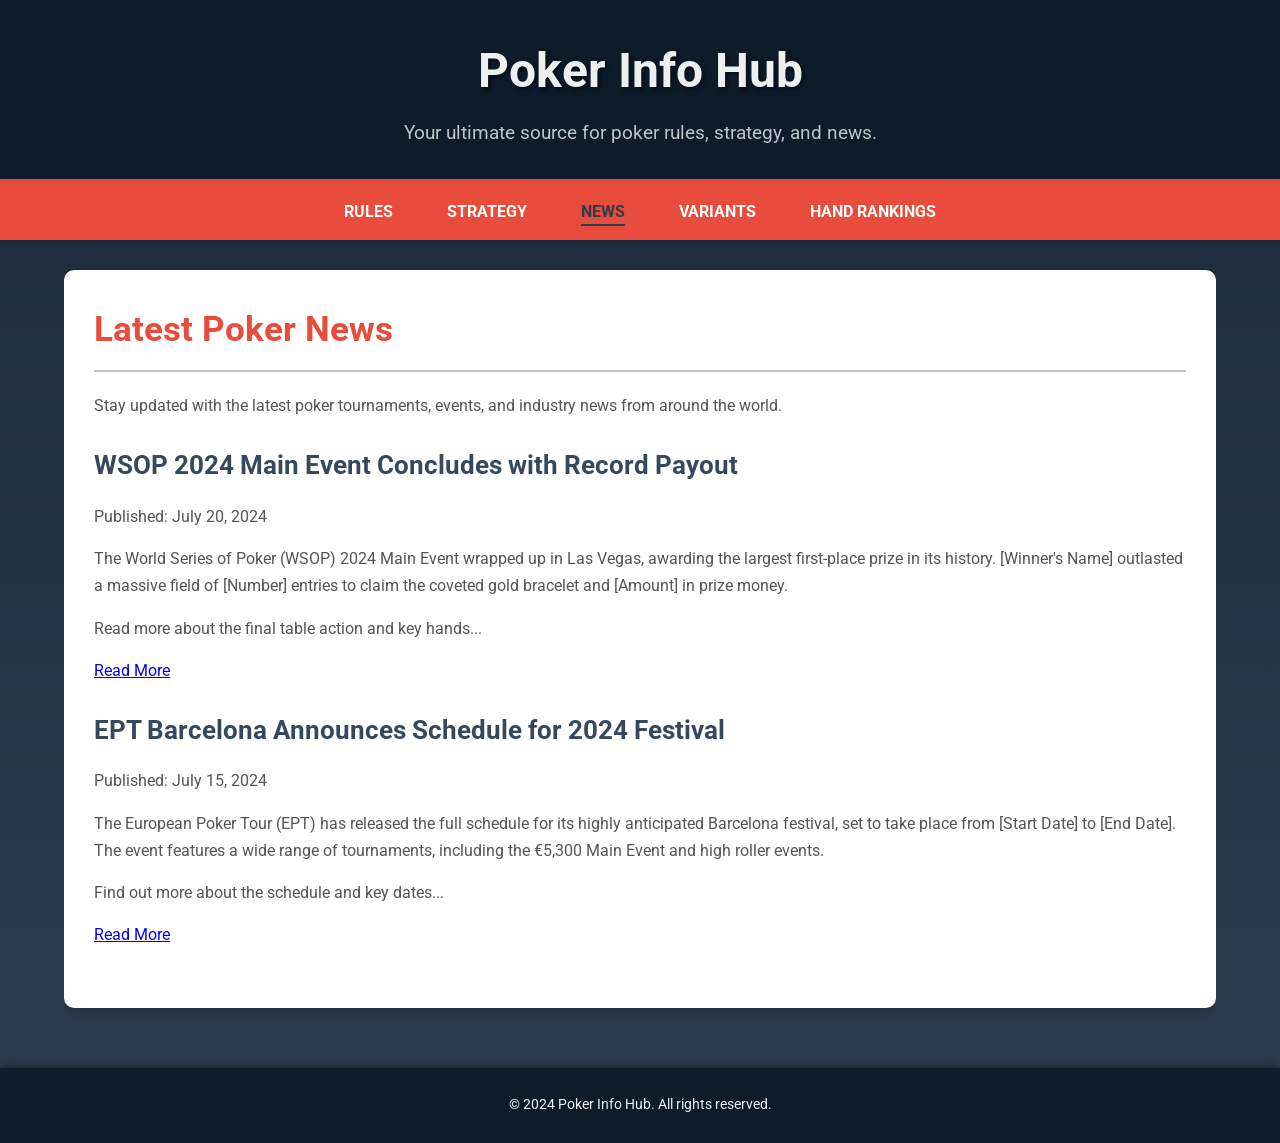
<file: news.html>
<!DOCTYPE html>
<html lang="en">
<head>
    <meta charset="UTF-8">
    <meta name="viewport" content="width=device-width, initial-scale=1.0">
    <title>Poker News - Poker Info Hub</title>
    <link href="https://fonts.googleapis.com/css2?family=Roboto:wght@400;700&display=swap" rel="stylesheet">
    <link rel="stylesheet" href="style.css">
    <script src="script.js" defer></script>
</head>
<body>

    <header>
        <div class="container">
             <a href="index.html" class="site-title" aria-label="Home">
                <h1>Poker Info Hub</h1>
                <p>Your ultimate source for poker rules, strategy, and news.</p>
            </a>
        </div>
    </header>

    <nav>
        <div class="container">
            <ul>
                <li><a href="rules.html">Rules</a></li>
                <li><a href="strategy.html">Strategy</a></li>
                <li><a href="news.html">News</a></li>
                <li><a href="variants.html">Variants</a></li>
                <li><a href="rankings.html">Hand Rankings</a></li>
            </ul>
        </div>
    </nav>

    <div class="container main-content full-width">
        <main class="content-area">
            <section id="news-content" class="content-section">
                <h2>Latest Poker News</h2>
                <p>Stay updated with the latest poker tournaments, events, and industry news from around the world.</p>

                <article class="news-article">
                    <h3>WSOP 2024 Main Event Concludes with Record Payout</h3>
                    <p class="article-meta">Published: July 20, 2024</p>
                    <p>The World Series of Poker (WSOP) 2024 Main Event wrapped up in Las Vegas, awarding the largest first-place prize in its history. [Winner's Name] outlasted a massive field of [Number] entries to claim the coveted gold bracelet and [Amount] in prize money.</p>
                    <p>Read more about the final table action and key hands...</p>
                    <a href="#" class="read-more">Read More</a>
                </article>

                 <article class="news-article">
                    <h3>EPT Barcelona Announces Schedule for 2024 Festival</h3>
                    <p class="article-meta">Published: July 15, 2024</p>
                    <p>The European Poker Tour (EPT) has released the full schedule for its highly anticipated Barcelona festival, set to take place from [Start Date] to [End Date]. The event features a wide range of tournaments, including the €5,300 Main Event and high roller events.</p>
                    <p>Find out more about the schedule and key dates...</p>
                     <a href="#" class="read-more">Read More</a>
                </article>

                </section>
        </main>
    </div>

    <footer>
        <div class="container">
            <p>&copy; 2024 Poker Info Hub. All rights reserved.</p>
        </div>
    </footer>

</body>
</html>
</file>
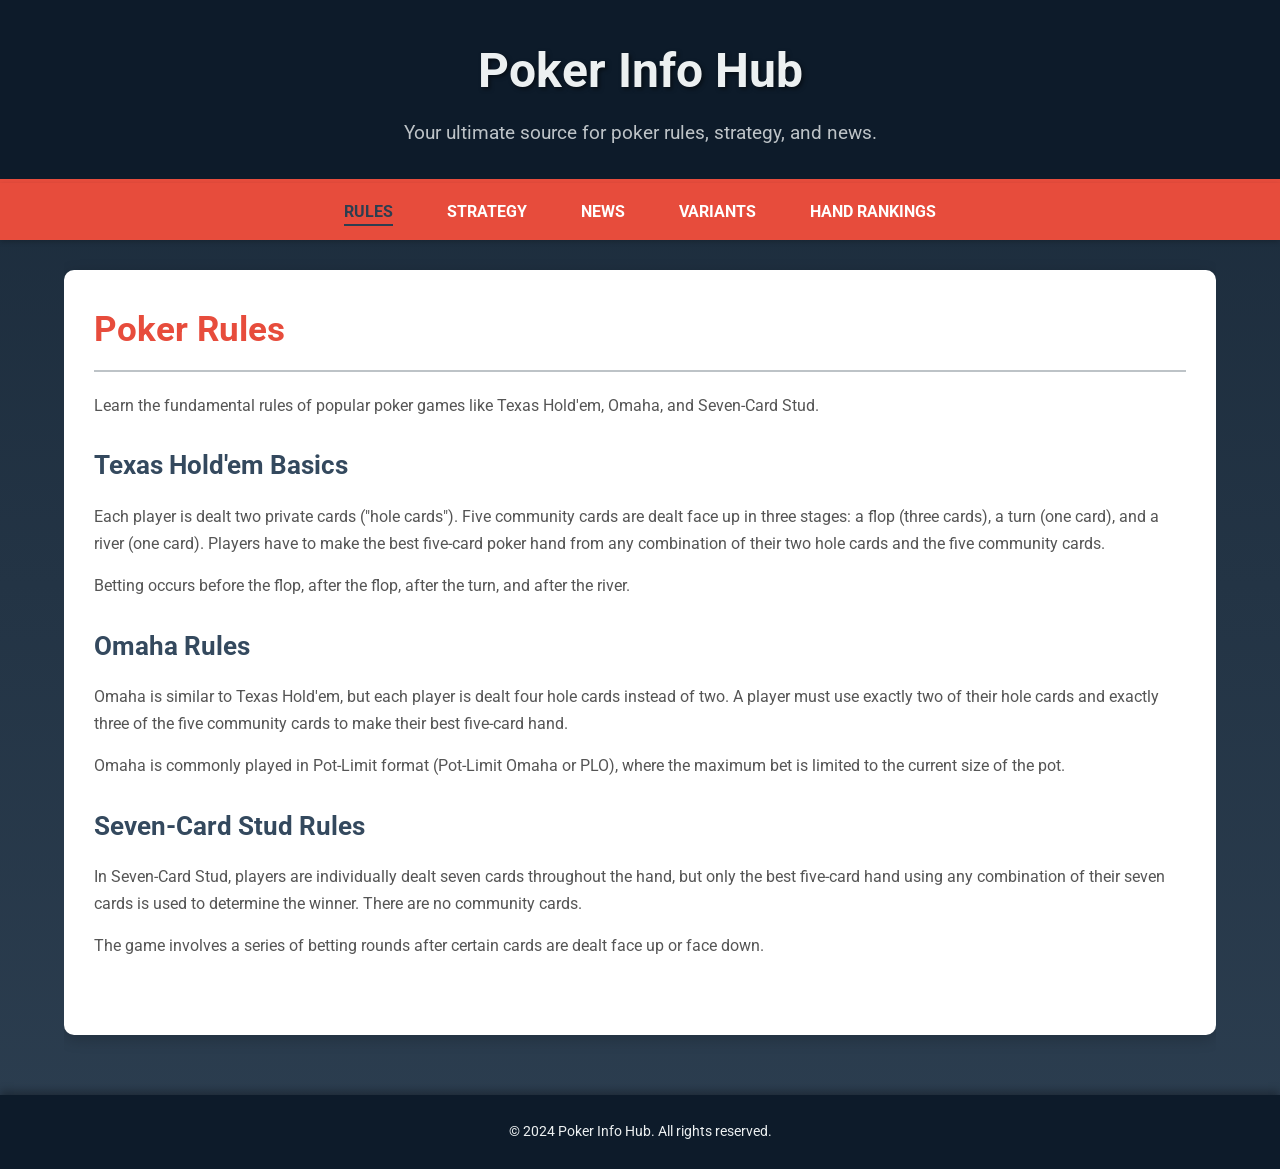
<file: rules.html>
<!DOCTYPE html>
<html lang="en">
<head>
    <meta charset="UTF-8">
    <meta name="viewport" content="width=device-width, initial-scale=1.0">
    <title>Poker Rules - Poker Info Hub</title>
    <link href="https://fonts.googleapis.com/css2?family=Roboto:wght@400;700&display=swap" rel="stylesheet">
    <link rel="stylesheet" href="style.css">
    <script src="script.js" defer></script>
</head>
<body>

    <header>
        <div class="container">
             <a href="index.html" class="site-title" aria-label="Home">
                <h1>Poker Info Hub</h1>
                <p>Your ultimate source for poker rules, strategy, and news.</p>
            </a>
        </div>
    </header>

    <nav>
        <div class="container">
            <ul>
                <li><a href="rules.html">Rules</a></li>
                <li><a href="strategy.html">Strategy</a></li>
                <li><a href="news.html">News</a></li>
                <li><a href="variants.html">Variants</a></li>
                <li><a href="rankings.html">Hand Rankings</a></li>
            </ul>
        </div>
    </nav>

    <div class="container main-content full-width">
        <main class="content-area">
            <section id="rules-content" class="content-section">
                <h2>Poker Rules</h2>
                <p>Learn the fundamental rules of popular poker games like Texas Hold'em, Omaha, and Seven-Card Stud.</p>

                <h3>Texas Hold'em Basics</h3>
                <p>Each player is dealt two private cards ("hole cards"). Five community cards are dealt face up in three stages: a flop (three cards), a turn (one card), and a river (one card). Players have to make the best five-card poker hand from any combination of their two hole cards and the five community cards.</p>
                <p>Betting occurs before the flop, after the flop, after the turn, and after the river.</p>

                <h3>Omaha Rules</h3>
                 <p>Omaha is similar to Texas Hold'em, but each player is dealt four hole cards instead of two. A player must use exactly two of their hole cards and exactly three of the five community cards to make their best five-card hand.</p>
                 <p>Omaha is commonly played in Pot-Limit format (Pot-Limit Omaha or PLO), where the maximum bet is limited to the current size of the pot.</p>

                 <h3>Seven-Card Stud Rules</h3>
                 <p>In Seven-Card Stud, players are individually dealt seven cards throughout the hand, but only the best five-card hand using any combination of their seven cards is used to determine the winner. There are no community cards.</p>
                 <p>The game involves a series of betting rounds after certain cards are dealt face up or face down.</p>

                </section>
        </main>
    </div>

    <footer>
        <div class="container">
            <p>&copy; 2024 Poker Info Hub. All rights reserved.</p>
        </div>
    </footer>

</body>
</html>
</file>
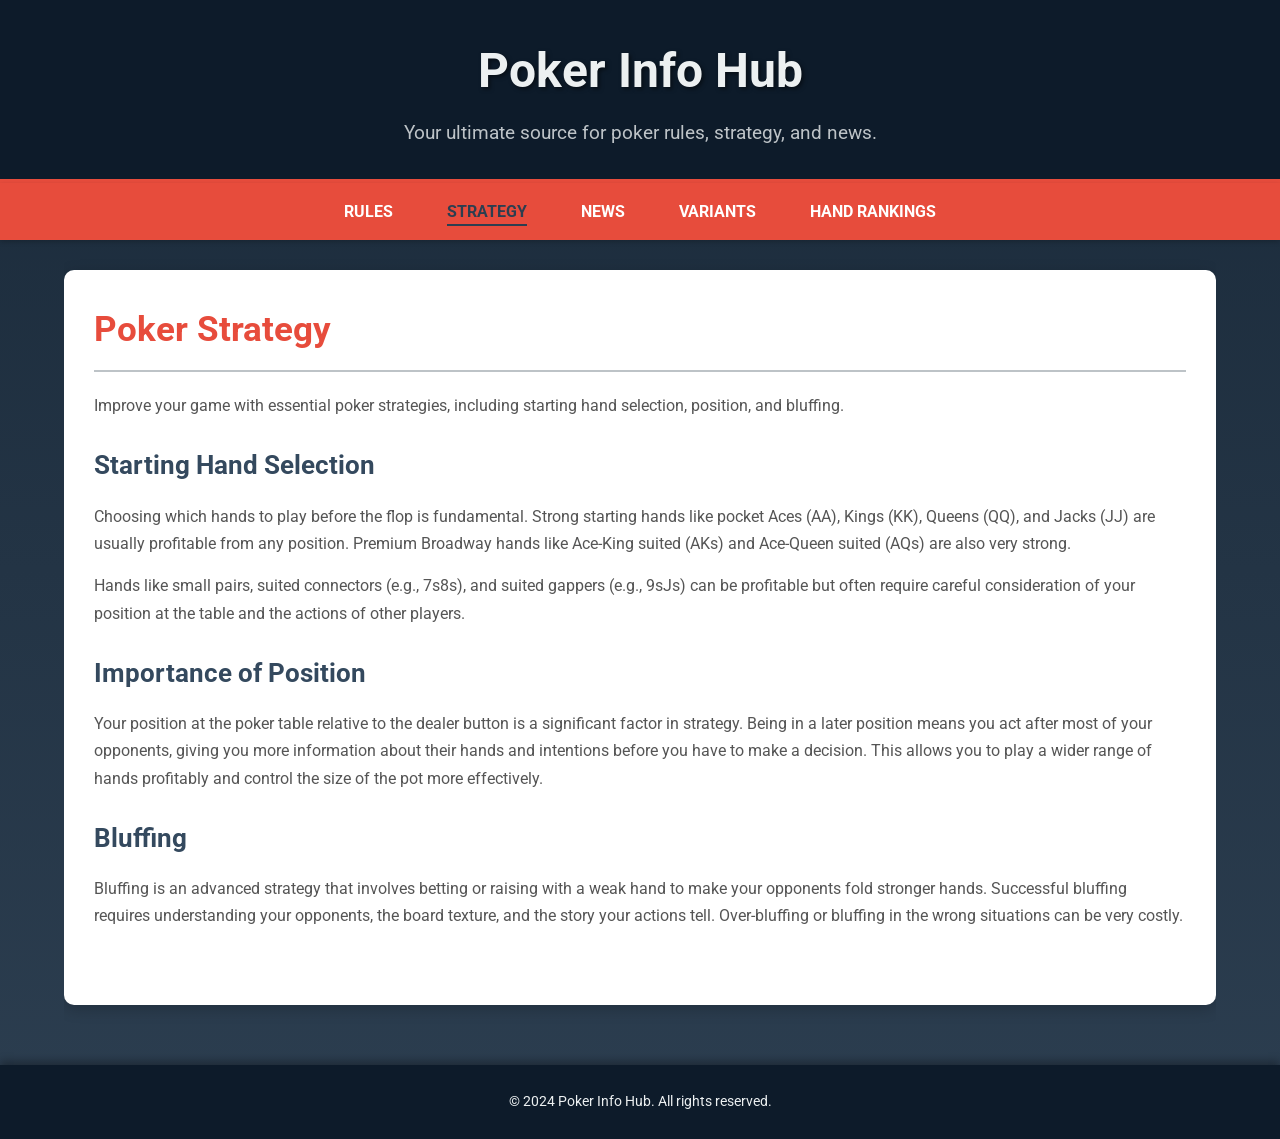
<file: strategy.html>
<!DOCTYPE html>
<html lang="en">
<head>
    <meta charset="UTF-8">
    <meta name="viewport" content="width=device-width, initial-scale=1.0">
    <title>Poker Strategy - Poker Info Hub</title>
    <link href="https://fonts.googleapis.com/css2?family=Roboto:wght@400;700&display=swap" rel="stylesheet">
    <link rel="stylesheet" href="style.css">
    <script src="script.js" defer></script>
</head>
<body>

    <header>
        <div class="container">
             <a href="index.html" class="site-title" aria-label="Home">
                <h1>Poker Info Hub</h1>
                <p>Your ultimate source for poker rules, strategy, and news.</p>
            </a>
        </div>
    </header>

    <nav>
        <div class="container">
            <ul>
                <li><a href="rules.html">Rules</a></li>
                <li><a href="strategy.html">Strategy</a></li>
                <li><a href="news.html">News</a></li>
                <li><a href="variants.html">Variants</a></li>
                <li><a href="rankings.html">Hand Rankings</a></li>
            </ul>
        </div>
    </nav>

    <div class="container main-content full-width">
        <main class="content-area">
            <section id="strategy-content" class="content-section">
                <h2>Poker Strategy</h2>
                <p>Improve your game with essential poker strategies, including starting hand selection, position, and bluffing.</p>

                <h3>Starting Hand Selection</h3>
                <p>Choosing which hands to play before the flop is fundamental. Strong starting hands like pocket Aces (AA), Kings (KK), Queens (QQ), and Jacks (JJ) are usually profitable from any position. Premium Broadway hands like Ace-King suited (AKs) and Ace-Queen suited (AQs) are also very strong.</p>
                <p>Hands like small pairs, suited connectors (e.g., 7s8s), and suited gappers (e.g., 9sJs) can be profitable but often require careful consideration of your position at the table and the actions of other players.</p>

                <h3>Importance of Position</h3>
                <p>Your position at the poker table relative to the dealer button is a significant factor in strategy. Being in a later position means you act after most of your opponents, giving you more information about their hands and intentions before you have to make a decision. This allows you to play a wider range of hands profitably and control the size of the pot more effectively.</p>

                <h3>Bluffing</h3>
                <p>Bluffing is an advanced strategy that involves betting or raising with a weak hand to make your opponents fold stronger hands. Successful bluffing requires understanding your opponents, the board texture, and the story your actions tell. Over-bluffing or bluffing in the wrong situations can be very costly.</p>

                </section>
        </main>
    </div>

    <footer>
        <div class="container">
            <p>&copy; 2024 Poker Info Hub. All rights reserved.</p>
        </div>
    </footer>

</body>
</html>
</file>
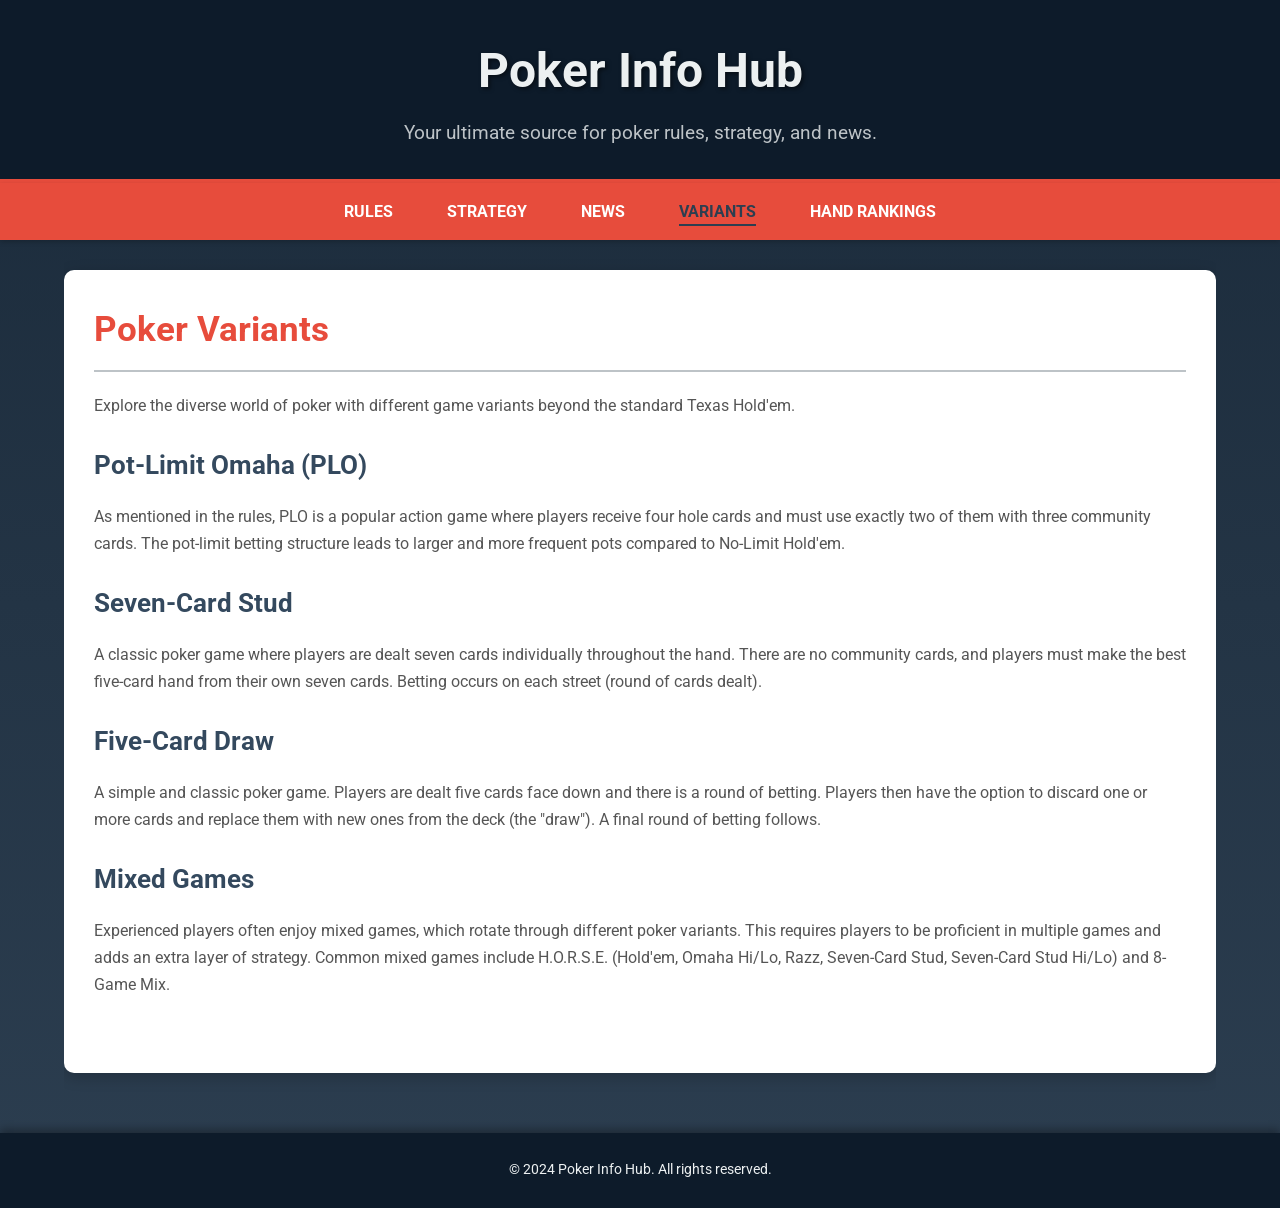
<file: variants.html>
<!DOCTYPE html>
<html lang="en">
<head>
    <meta charset="UTF-8">
    <meta name="viewport" content="width=device-width, initial-scale=1.0">
    <title>Poker Variants - Poker Info Hub</title>
    <link href="https://fonts.googleapis.com/css2?family=Roboto:wght@400;700&display=swap" rel="stylesheet">
    <link rel="stylesheet" href="style.css">
    <script src="script.js" defer></script>
</head>
<body>

    <header>
        <div class="container">
             <a href="index.html" class="site-title" aria-label="Home">
                <h1>Poker Info Hub</h1>
                <p>Your ultimate source for poker rules, strategy, and news.</p>
            </a>
        </div>
    </header>

    <nav>
        <div class="container">
            <ul>
                <li><a href="rules.html">Rules</a></li>
                <li><a href="strategy.html">Strategy</a></li>
                <li><a href="news.html">News</a></li>
                <li><a href="variants.html">Variants</a></li>
                <li><a href="rankings.html">Hand Rankings</a></li>
            </ul>
        </div>
    </nav>

    <div class="container main-content full-width">
        <main class="content-area">
            <section id="variants-content" class="content-section">
                <h2>Poker Variants</h2>
                <p>Explore the diverse world of poker with different game variants beyond the standard Texas Hold'em.</p>

                <h3>Pot-Limit Omaha (PLO)</h3>
                <p>As mentioned in the rules, PLO is a popular action game where players receive four hole cards and must use exactly two of them with three community cards. The pot-limit betting structure leads to larger and more frequent pots compared to No-Limit Hold'em.</p>

                <h3>Seven-Card Stud</h3>
                <p>A classic poker game where players are dealt seven cards individually throughout the hand. There are no community cards, and players must make the best five-card hand from their own seven cards. Betting occurs on each street (round of cards dealt).</p>

                <h3>Five-Card Draw</h3>
                <p>A simple and classic poker game. Players are dealt five cards face down and there is a round of betting. Players then have the option to discard one or more cards and replace them with new ones from the deck (the "draw"). A final round of betting follows.</p>

                <h3>Mixed Games</h3>
                <p>Experienced players often enjoy mixed games, which rotate through different poker variants. This requires players to be proficient in multiple games and adds an extra layer of strategy. Common mixed games include H.O.R.S.E. (Hold'em, Omaha Hi/Lo, Razz, Seven-Card Stud, Seven-Card Stud Hi/Lo) and 8-Game Mix.</p>

                </section>
        </main>
    </div>

    <footer>
        <div class="container">
            <p>&copy; 2024 Poker Info Hub. All rights reserved.</p>
        </div>
    </footer>

</body>
</html>
</file>
<file: style.css>
/* Basic Reset */
* {
    margin: 0;
    padding: 0;
    box-sizing: border-box;
}

body {
    font-family: 'Roboto', sans-serif;
    line-height: 1.7;
    color: #333;
    background-color: #1a2a3a; /* Darker background */
    background-image: linear-gradient(to bottom, #1a2a3a, #2c3e50); /* Subtle gradient */
    min-height: 100vh; /* Ensure body takes at least full viewport height */
    overflow-x: hidden; /* Prevent horizontal scroll due to animations */
}

.container {
    width: 90%;
    max-width: 1200px;
    margin: 0 auto;
    overflow: hidden;
}

header {
    background: #0d1b2a; /* Even darker header */
    color: #ecf0f1;
    padding: 30px 0;
    min-height: 80px;
    border-bottom: #e74c3c 4px solid;
    text-align: center;
    box-shadow: 0 4px 8px rgba(0, 0, 0, 0.3); /* Stronger shadow */
}

.site-title {
    text-decoration: none; /* Remove underline from link */
    color: inherit; /* Inherit color from parent */
    display: inline-block; /* Allow padding/margin */
    transition: transform 0.3s ease; /* Smooth hover effect */
}

.site-title:hover {
    transform: translateY(-5px); /* Lift effect on hover */
}


header h1 {
    margin: 0;
    font-size: 3em; /* Larger heading */
    margin-bottom: 5px;
    text-shadow: 2px 2px 4px rgba(0, 0, 0, 0.5); /* Text shadow */
}

header p {
    margin-bottom: 0;
    font-size: 1.2em;
    color: #bdc3c7; /* Lighter subtitle color */
}

nav {
    background: #e74c3c; /* Accent color for nav */
    color: #fff;
    box-shadow: 0 2px 5px rgba(0, 0, 0, 0.2);
    position: sticky; /* Make nav sticky */
    top: 0; /* Stick to the top */
    z-index: 1000; /* Ensure it's above other content */
}

nav ul {
    padding: 0;
    list-style: none;
    text-align: center;
}

nav ul li {
    display: inline-block;
    padding: 15px 25px;
}

nav a {
    color: #fff;
    text-decoration: none;
    text-transform: uppercase;
    font-size: 1em;
    font-weight: bold;
    transition: color 0.3s ease, transform 0.3s ease; /* Smooth transitions */
    position: relative; /* Needed for underline effect */
}

nav a::after {
    content: '';
    position: absolute;
    left: 0;
    bottom: -5px; /* Position below text */
    width: 0; /* Start with no width */
    height: 2px;
    background-color: #2c3e50; /* Dark underline color */
    transition: width 0.3s ease; /* Smooth width transition */
}

nav a:hover::after,
nav a.active::after {
    width: 100%; /* Expand underline on hover/active */
}

nav a:hover,
nav a.active {
    color: #2c3e50; /* Darker color on hover/active */
    transform: translateY(-2px); /* Slight lift on hover/active */
}

.main-content {
    display: flex;
    gap: 30px;
    padding: 30px 0;
    flex-wrap: wrap;
}

/* Style for pages without sidebars */
.main-content.full-width {
    justify-content: center; /* Center the content area */
}

.content-area {
    flex: 3;
    background: #fff;
    padding: 30px;
    border-radius: 10px;
    box-shadow: 0 4px 15px rgba(0, 0, 0, 0.2); /* Slightly darker shadow */
    min-width: 320px;
    /* Animation applied via JS */
}

.sidebar {
    flex: 1;
    background: #fff;
    padding: 20px;
    border-radius: 10px;
    box-shadow: 0 4px 15px rgba(0, 0, 0, 0.2);
    min-width: 180px;
    display: flex;
    flex-direction: column;
    align-items: center;
    /* Animation applied via JS */
}


/* Responsive adjustments */
@media (max-width: 992px) {
    .main-content {
        flex-direction: column;
        gap: 20px;
    }
    .sidebar, .content-area {
        width: 100%;
        min-width: auto;
    }
     /* Animation applied via JS */
}

@media (max-width: 576px) {
     nav ul li {
        display: block;
        padding: 10px 0;
    }
     header h1 {
         font-size: 2em;
     }
     header p {
         font-size: 1em;
     }
}


.ad-space {
    border: 2px dashed #bdc3c7;
    padding: 15px;
    text-align: center;
    margin-bottom: 25px;
    background-color: #ecf0f1;
    border-radius: 8px;
    width: 100%;
}

.ad-space h3 {
    margin-top: 0;
    color: #34495e;
    font-size: 1.2em;
}

.ad-space p {
    font-size: 0.9em;
    color: #555;
    margin-bottom: 10px;
}

.ad-space img {
    max-width: 100%;
    height: auto;
    display: block;
    margin: 10px auto 0 auto;
    border-radius: 5px;
}

.top-banner, .bottom-banner {
    width: 100%;
    margin-bottom: 30px;
}

.bottom-banner-container {
     padding: 20px 0;
     text-align: center;
}


.content-section {
    margin-bottom: 40px;
    padding-bottom: 30px;
    border-bottom: 1px solid #eee;
    /* Animation applied via JS */
}

.content-section:last-child {
    border-bottom: none;
    margin-bottom: 0;
}

.content-section h2 {
    color: #e74c3c;
    margin-bottom: 20px;
    border-bottom: 2px solid #bdc3c7;
    padding-bottom: 10px;
    font-size: 2.2em;
}

.content-section h3 {
    margin-top: 25px;
    margin-bottom: 15px;
    color: #34495e;
    font-size: 1.6em;
}

.content-section p {
    margin-bottom: 15px;
    color: #555;
}

/* Styling for the Hand Rankings page */
.ranking-item {
    background-color: #ecf0f1;
    border: 1px solid #bdc3c7;
    border-radius: 8px;
    padding: 20px;
    margin-bottom: 20px;
    display: flex;
    align-items: center;
    gap: 20px;
    flex-wrap: wrap;
    transition: transform 0.3s ease, box-shadow 0.3s ease; /* Smooth hover effects */
     /* Animation applied via JS */
}

.ranking-item:hover {
    transform: translateY(-5px); /* Lift effect on hover */
    box-shadow: 0 8px 20px rgba(0, 0, 0, 0.2); /* Larger shadow on hover */
}


.ranking-item h3 {
    margin: 0;
    color: #2c3e50;
    font-size: 1.8em;
    flex-basis: 100%;
}

.ranking-description {
    flex: 2;
    min-width: 250px;
}

.ranking-cards {
    flex: 1;
    min-width: 150px;
    text-align: center;
}

.card-image {
    width: 50px;
    height: auto;
    margin: 0 3px;
    border: 1px solid #333;
    border-radius: 4px;
    transition: transform 0.2s ease; /* Smooth hover effect */
}

.card-image:hover {
    transform: scale(1.1); /* Slightly enlarge on hover */
}


/* Responsive adjustments for ranking items */
@media (max-width: 768px) {
    .ranking-item {
        flex-direction: column;
        align-items: flex-start;
    }
    .ranking-description, .ranking-cards {
        width: 100%;
        min-width: auto;
    }
    .ranking-cards {
        text-align: left;
    }
}


footer {
    background: #0d1b2a; /* Darker footer */
    color: #ecf0f1;
    text-align: center;
    padding: 25px 0;
    margin-top: 30px;
    box-shadow: 0 -4px 8px rgba(0, 0, 0, 0.3); /* Shadow above footer */
}

footer p {
    font-size: 0.9em;
}

/* Advanced Animations */

/* Fade In */
@keyframes fadeIn {
    from { opacity: 0; }
    to { opacity: 1; }
}

/* Slide In Up */
@keyframes slideInUp {
    from { opacity: 0; transform: translateY(30px); }
    to { opacity: 1; transform: translateY(0); }
}

/* Slide In Right (for sidebars) */
@keyframes slideInRight {
    from { opacity: 0; transform: translateX(30px); }
    to { opacity: 1; transform: translateX(0); }
}

/* Initial state for elements that will be animated by JS */
.content-section, .ranking-item, .content-area, .sidebar {
    opacity: 0;
}
</file>
